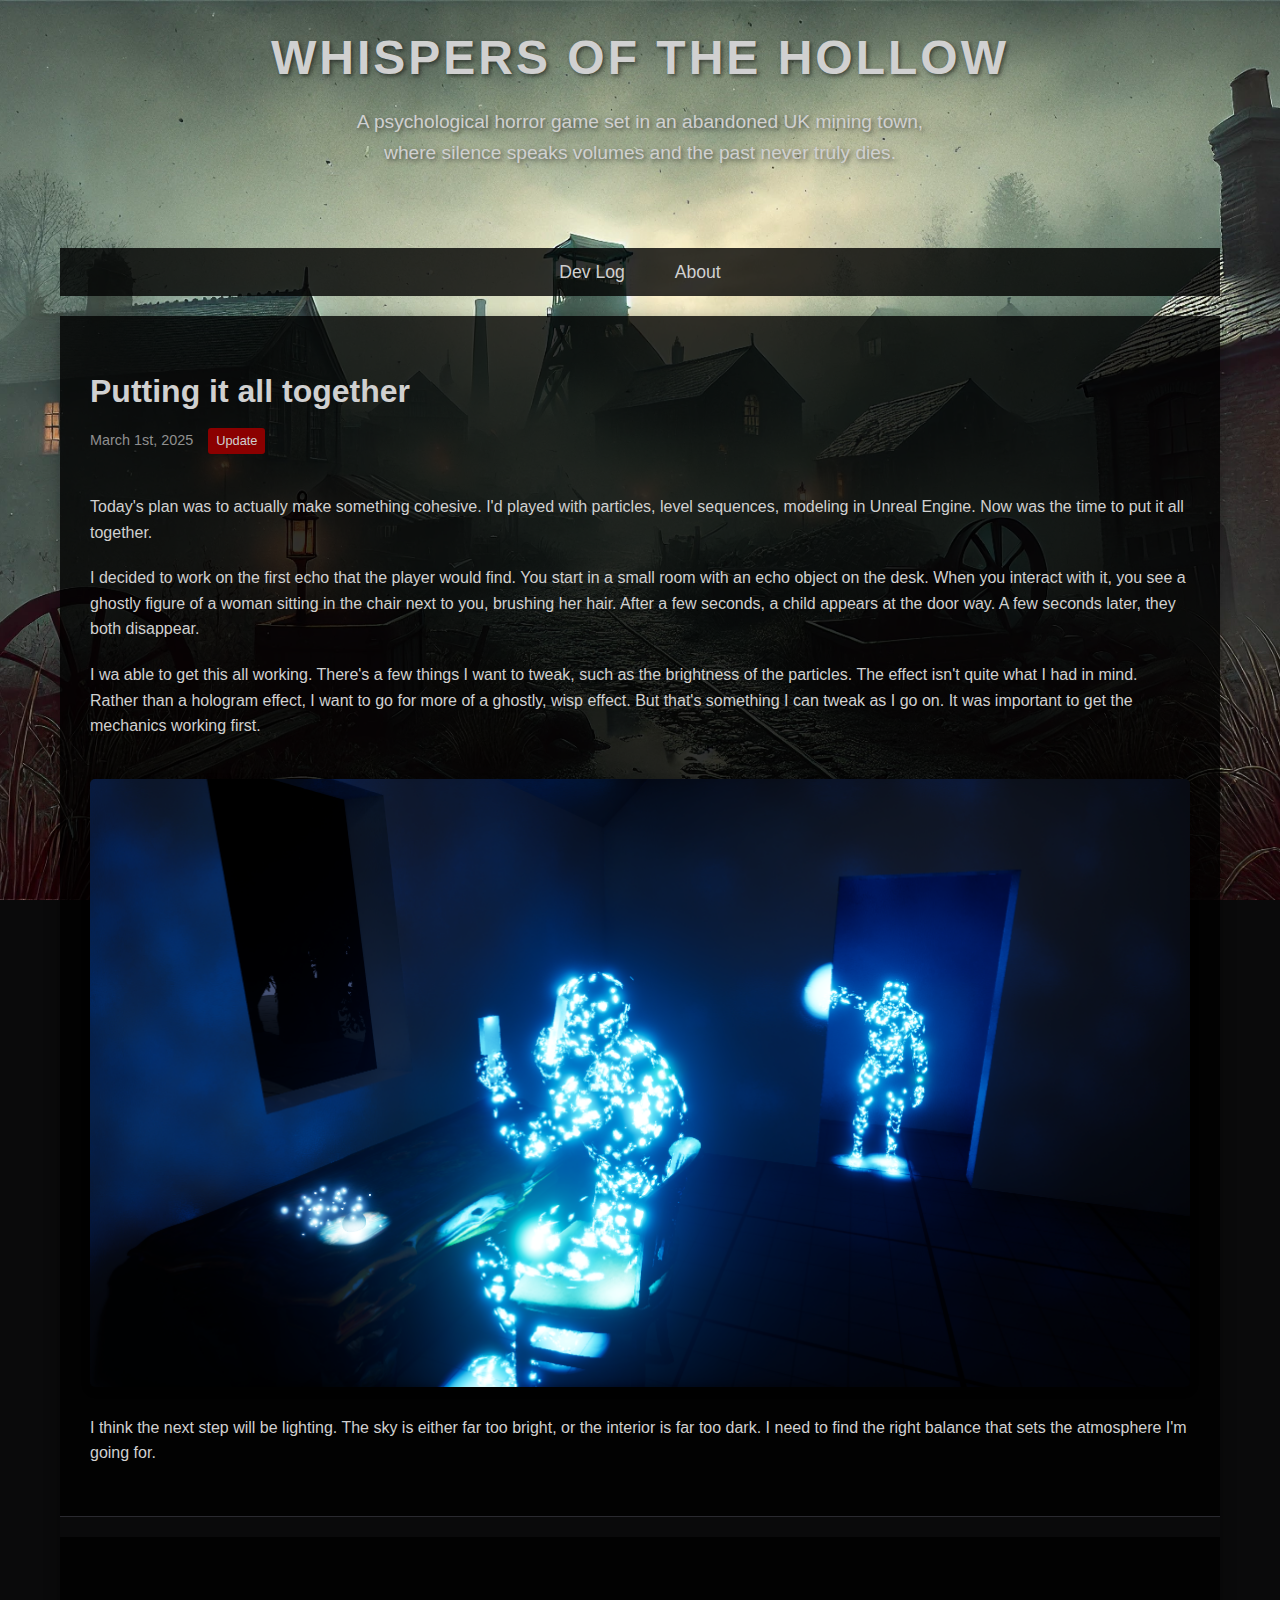
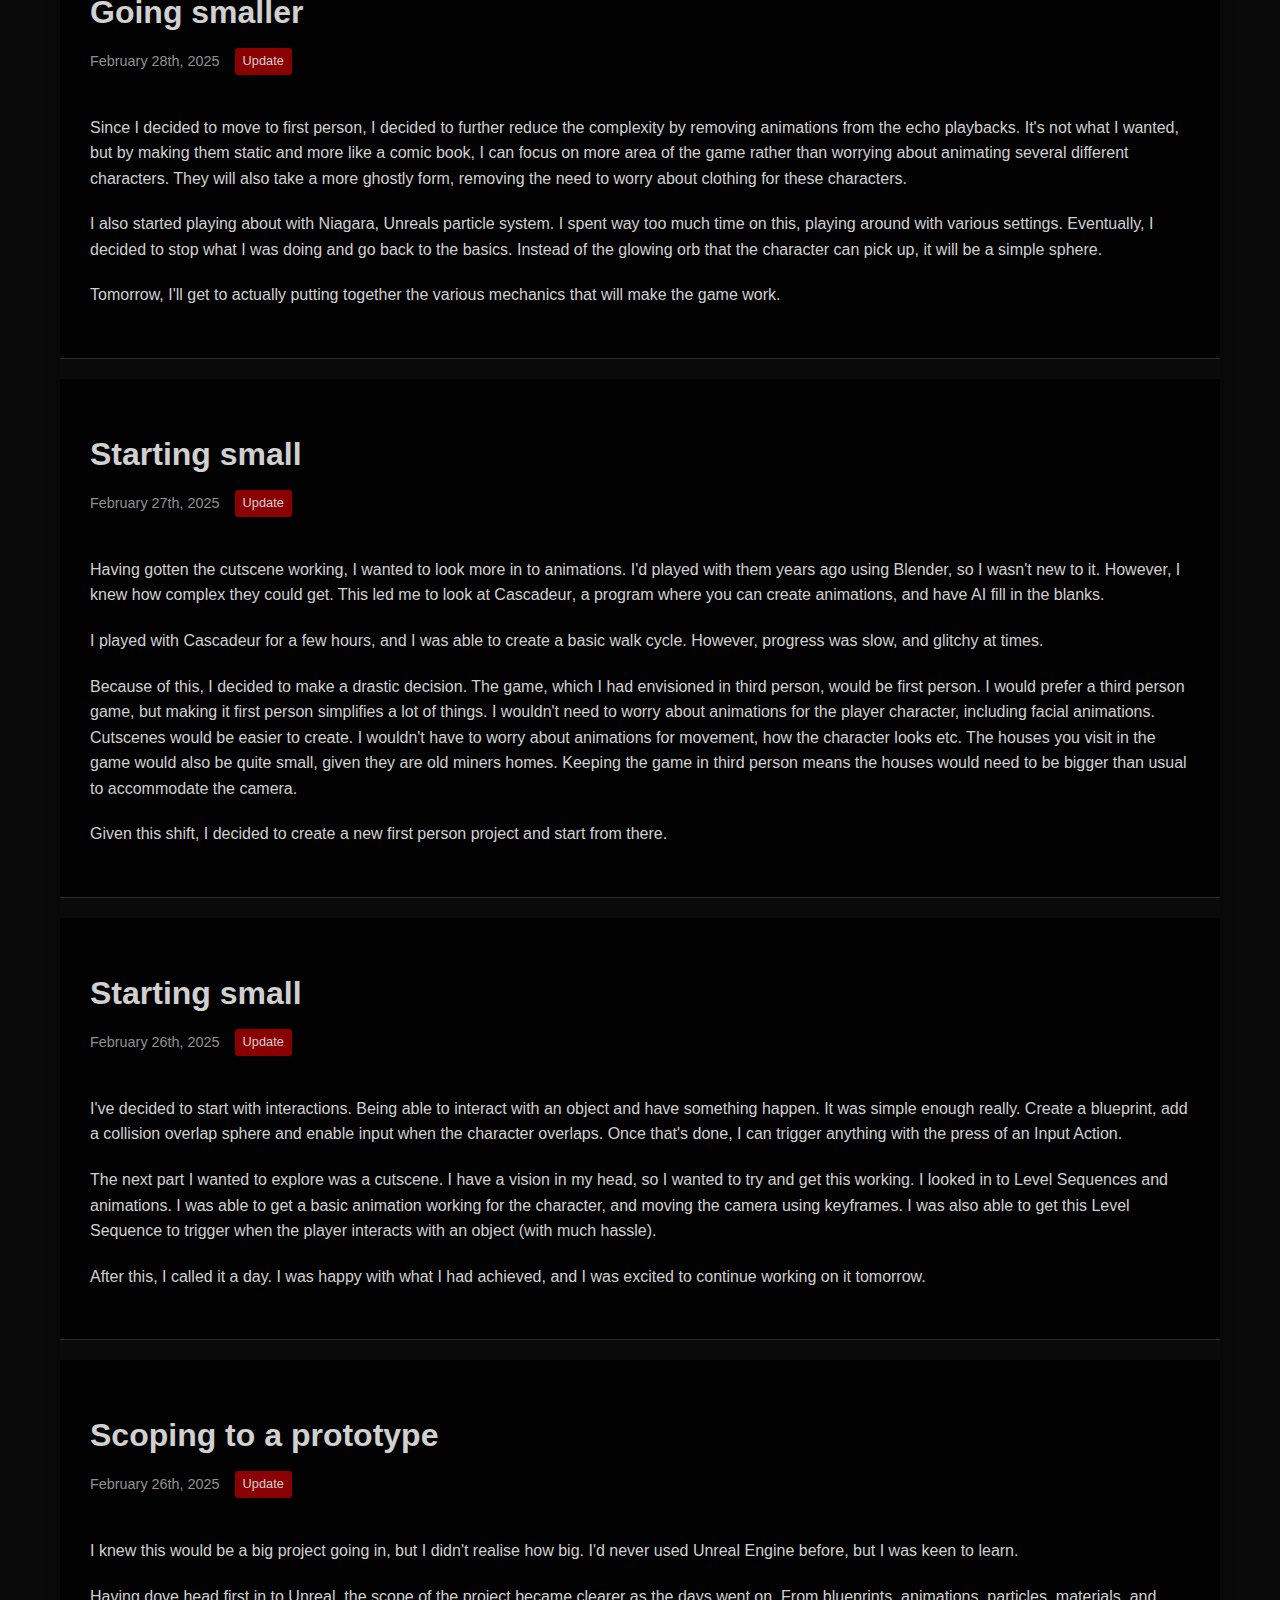
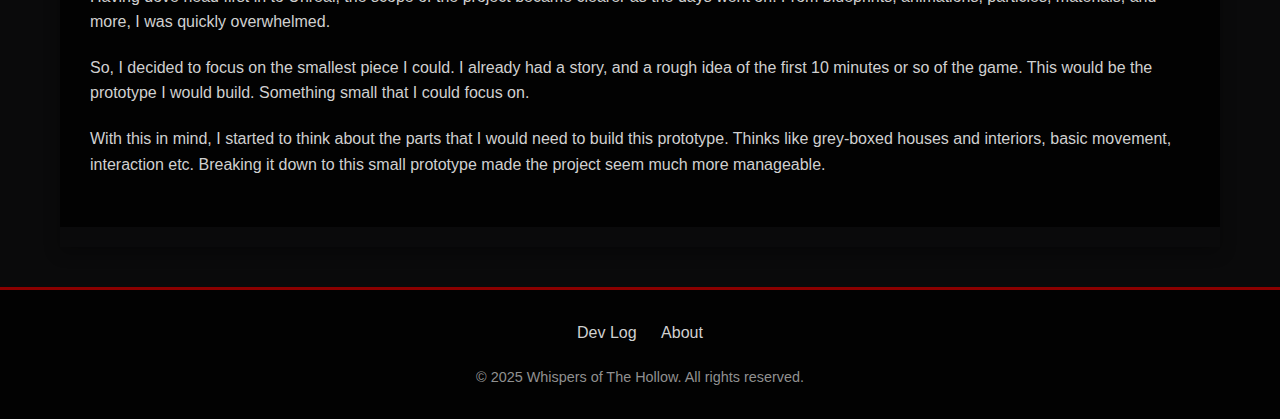
<file: index.html>
<!DOCTYPE html>
<html lang="en">
<head>
    <meta charset="UTF-8">
    <meta name="viewport" content="width=device-width, initial-scale=1.0">
    <title>Whispers of The Hollow - Development Log</title>
    <link rel="stylesheet" href="main.css" />
</head>
<body>
<header>
    <div class="container header-content">
        <h1 class="site-title">Whispers of The Hollow</h1>
        <p class="site-description">A psychological horror game set in an abandoned UK mining town, where silence speaks volumes and the past never truly dies.</p>
    </div>
</header>

<div class="container main-content">
    <nav class="devlog-nav">
        <ul>
            <li><a href="index.html">Dev Log</a></li>
            <li><a href="about.html">About</a></li>
        </ul>
    </nav>
    <main class="devlog">
        <article class="devlog-entry">
            <header class="entry-header">
                <h2 class="entry-title">Putting it all together</h2>
                <div class="entry-meta">
                    <span class="entry-date">March 1st, 2025</span>
                    <span class="entry-category">Update</span>
                </div>
            </header>
            <div class="entry-content">
                <p>
                    Today's plan was to actually make something cohesive.
                    I'd played with particles, level sequences, modeling in Unreal Engine. Now was the time to put it all together.
                </p>
                <p>
                    I decided to work on the first echo that the player would find. You start in a small room with an echo object on the desk.
                    When you interact with it, you see a ghostly figure of a woman sitting in the chair next to you, brushing her hair.
                    After a few seconds, a child appears at the door way. A few seconds later, they both disappear.
                </p>
                <p>
                    I wa able to get this all working. There's a few things I want to tweak, such as the brightness of the particles.
                    The effect isn't quite what I had in mind. Rather than a hologram effect, I want to go for more of a ghostly, wisp effect.
                    But that's something I can tweak as I go on. It was important to get the mechanics working first.
                </p>
                <img src="images/echo_prototype.png" alt="Echo Prototype" class="entry-image" />
                <p>
                    I think the next step will be lighting. The sky is either far too bright, or the interior is far too dark. I need
                    to find the right balance that sets the atmosphere I'm going for.
                </p>
            </div>
        </article>

        <article class="devlog-entry">
            <header class="entry-header">
                <h2 class="entry-title">Going smaller</h2>
                <div class="entry-meta">
                    <span class="entry-date">February 28th, 2025</span>
                    <span class="entry-category">Update</span>
                </div>
            </header>
            <div class="entry-content">
                <p>
                    Since I decided to move to first person, I decided to further reduce the complexity by removing animations from the echo playbacks.
                    It's not what I wanted, but by making them static and more like a comic book, I can focus on more area of the game rather than worrying about animating several different characters.
                    They will also take a more ghostly form, removing the need to worry about clothing for these characters.
                </p>
                <p>
                    I also started playing about with Niagara, Unreals particle system. I spent way too much time on this, playing around with various settings.
                    Eventually, I decided to stop what I was doing and go back to the basics. Instead of the glowing orb that the character can pick up, it will be a simple sphere.
                </p>
                <p>
                    Tomorrow, I'll get to actually putting together the various mechanics that will make the game work.
                </p>
            </div>
        </article>

        <article class="devlog-entry">
            <header class="entry-header">
                <h2 class="entry-title">Starting small</h2>
                <div class="entry-meta">
                    <span class="entry-date">February 27th, 2025</span>
                    <span class="entry-category">Update</span>
                </div>
            </header>
            <div class="entry-content">
                <p>
                    Having gotten the cutscene working, I wanted to look more in to animations. I'd played with them years ago using Blender, so I wasn't new to it.
                    However, I knew how complex they could get.
                    This led me to look at <a href="https://cascadeur.com/" target="_blank" rel="nofollow">Cascadeur</a>, a program where you can create animations, and have AI fill in the blanks.
                </p>
                <p>
                    I played with Cascadeur for a few hours, and I was able to create a basic walk cycle. However, progress was slow, and glitchy at times.
                </p>
                <p>
                    Because of this, I decided to make a drastic decision. The game, which I had envisioned in third person, would be first person.
                    I would prefer a third person game, but making it first person simplifies a lot of things.
                    I wouldn't need to worry about animations for the player character, including facial animations. Cutscenes would be easier to create.
                    I wouldn't have to worry about animations for movement, how the character looks etc.
                    The houses you visit in the game would also be quite small, given they are old miners homes. Keeping the game in third person means the houses
                    would need to be bigger than usual to accommodate the camera.
                </p>
                <p>
                    Given this shift, I decided to create a new first person project and start from there.
                </p>
            </div>
        </article>

        <article class="devlog-entry">
            <header class="entry-header">
                <h2 class="entry-title">Starting small</h2>
                <div class="entry-meta">
                    <span class="entry-date">February 26th, 2025</span>
                    <span class="entry-category">Update</span>
                </div>
            </header>
            <div class="entry-content">
                <p>
                    I've decided to start with interactions. Being able to interact with an object and have something happen.
                    It was simple enough really. Create a blueprint, add a collision overlap sphere and enable input when the character overlaps.
                    Once that's done, I can trigger anything with the press of an Input Action.
                </p>
                <p>
                    The next part I wanted to explore was a cutscene. I have a vision in my head, so I wanted to try and get this working.
                    I looked in to Level Sequences and animations. I was able to get a basic animation working for the character, and moving the camera using keyframes.
                    I was also able to get this Level Sequence to trigger when the player interacts with an object (with much hassle).
                </p>
                <p>
                    After this, I called it a day. I was happy with what I had achieved, and I was excited to continue working on it tomorrow.
                </p>
            </div>
        </article>

        <article class="devlog-entry">
            <header class="entry-header">
                <h2 class="entry-title">Scoping to a prototype</h2>
                <div class="entry-meta">
                    <span class="entry-date">February 26th, 2025</span>
                    <span class="entry-category">Update</span>
                </div>
            </header>
            <div class="entry-content">
                <p>
                    I knew this would be a big project going in, but I didn't realise how big. I'd never used Unreal Engine before, but I was keen to learn.
                </p>
                <p>
                    Having dove head first in to Unreal, the scope of the project became clearer as the days went on.
                    From blueprints, animations, particles, materials, and more, I was quickly overwhelmed.
                </p>
                <p>
                    So, I decided to focus on the smallest piece I could. I already had a story, and a rough idea of the first 10 minutes or so of the game.
                    This would be the prototype I would build. Something small that I could focus on.
                </p>
                <p>
                    With this in mind, I started to think about the parts that I would need to build this prototype.
                    Thinks like grey-boxed houses and interiors, basic movement, interaction etc. Breaking it down to this small prototype
                    made the project seem much more manageable.
                </p>
            </div>
        </article>
    </main>
</div>

<footer>
    <div class="container">
        <div class="footer-content">
            <div class="footer-links">
                <a href="index.html">Dev Log</a>
                <a href="about.html">About</a>
            </div>
            <p class="copyright">© 2025 Whispers of The Hollow. All rights reserved.</p>
        </div>
    </div>
</footer>
</body>
</html>
</file>
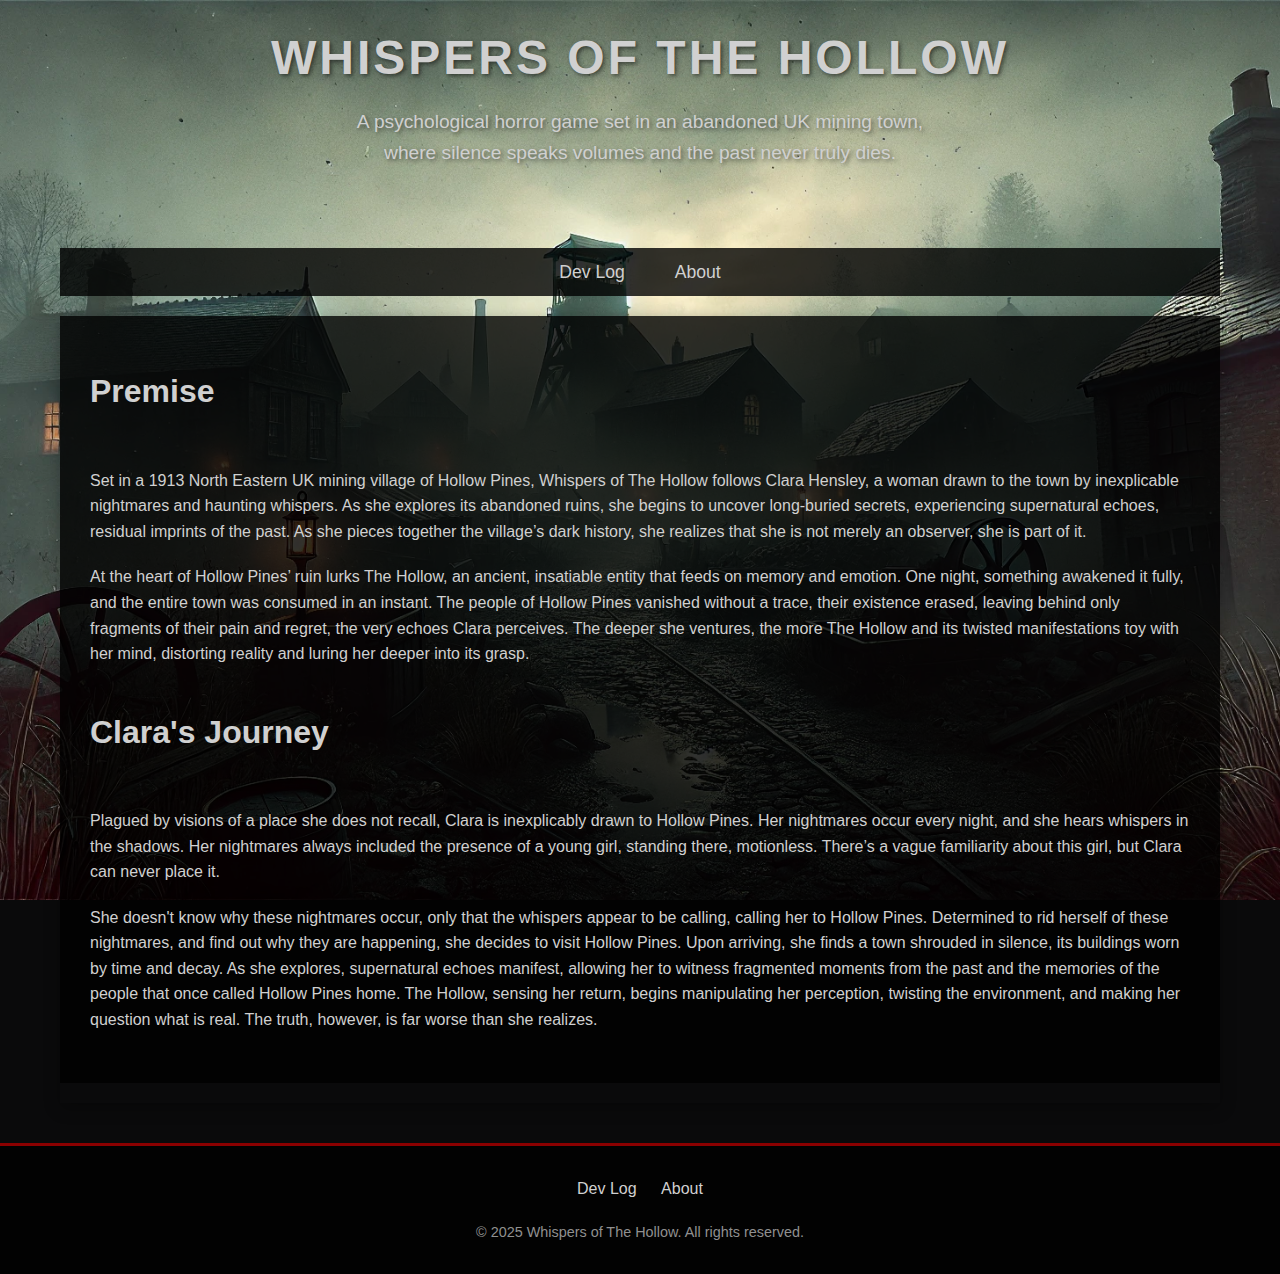
<file: about.html>
<!DOCTYPE html>
<html lang="en">
<head>
    <meta charset="UTF-8">
    <meta name="viewport" content="width=device-width, initial-scale=1.0">
    <title>Whispers of The Hollow - Development Log</title>
    <link rel="stylesheet" href="main.css" />
</head>
<body>
<header>
    <div class="container header-content">
        <h1 class="site-title">Whispers of The Hollow</h1>
        <p class="site-description">A psychological horror game set in an abandoned UK mining town, where silence speaks volumes and the past never truly dies.</p>
    </div>
</header>

<div class="container main-content">
    <nav class="devlog-nav">
        <ul>
            <li><a href="index.html">Dev Log</a></li>
            <li><a href="about.html">About</a></li>
        </ul>
    </nav>
    <main class="devlog">
        <article class="devlog-entry">
            <header class="entry-header">
                <h2 class="entry-title">Premise</h2>
            </header>
            <div class="entry-content">
                <p>
                    Set in a 1913 North Eastern UK mining village of Hollow Pines, Whispers of The Hollow follows Clara Hensley, a woman drawn to the town by inexplicable nightmares and haunting whispers. As she explores its abandoned ruins, she begins to uncover long-buried secrets, experiencing supernatural echoes, residual imprints of the past. As she pieces together the village’s dark history, she realizes that she is not merely an observer, she is part of it.
                </p>
                <p>
                    At the heart of Hollow Pines’ ruin lurks The Hollow, an ancient, insatiable entity that feeds on memory and emotion. One night, something awakened it fully, and the entire town was consumed in an instant. The people of Hollow Pines vanished without a trace, their existence erased, leaving behind only fragments of their pain and regret, the very echoes Clara perceives. The deeper she ventures, the more The Hollow and its twisted manifestations toy with her mind, distorting reality and luring her deeper into its grasp.
                </p>
            </div>
            <header class="entry-header">
                <h2 class="entry-title">Clara's Journey</h2>
            </header>
            <div class="entry-content">
                <p>
                    Plagued by visions of a place she does not recall, Clara is inexplicably drawn to Hollow Pines. Her nightmares occur every night, and she hears whispers in the shadows. Her nightmares always included the presence of a young girl, standing there, motionless. There’s a vague familiarity about this girl, but Clara can never place it.
                </p>
                <p>
                    She doesn't know why these nightmares occur, only that the whispers appear to be calling, calling her to Hollow Pines. Determined to rid herself of these nightmares, and find out why they are happening, she decides to visit Hollow Pines.
                    Upon arriving, she finds a town shrouded in silence, its buildings worn by time and decay. As she explores, supernatural echoes manifest, allowing her to witness fragmented moments from the past and the memories of the people that once called Hollow Pines home. The Hollow, sensing her return, begins manipulating her perception, twisting the environment, and making her question what is real.
                    The truth, however, is far worse than she realizes.
                </p>
        </article>
    </main>
</div>

<footer>
    <div class="container">
        <div class="footer-content">
            <div class="footer-links">
                <a href="index.html">Dev Log</a>
                <a href="about.html">About</a>
            </div>
            <p class="copyright">© 2025 Whispers of The Hollow. All rights reserved.</p>
        </div>
    </div>
</footer>
</body>
</html>
</file>
<file: main.css>
/* Base Styles */
:root {
    --dark-bg: #0a0a0b;
    --medium-bg: rgba(0, 0, 0, 0.8);
    --light-bg: #2a2a30;
    --accent: #8b0000;
    --text: #d0d0d0;
    --text-dim: #909090;
    --header-font: 'Georgia', serif;
    --body-font: 'Helvetica', sans-serif, serif;
}

* {
    margin: 0;
    padding: 0;
    box-sizing: border-box;
}

body {
    background-color: var(--dark-bg);
    color: var(--text);
    font-family: var(--body-font);
    line-height: 1.6;
    background-image: url('images/background.webp');
    background-size: cover;
    background-position: center;
    background-attachment: fixed;
}

.container {
    max-width: 1200px;
    margin: 0 auto;
    padding: 0 20px;
    z-index: 1;
}

/* Header Styles */
header {
    padding: 20px 0;
    position: relative;
    overflow: hidden;
}

.header-content {
    position: relative;
    z-index: 2;
}

.site-title {
    font-size: 3rem;
    margin-bottom: 10px;
    text-transform: uppercase;
    letter-spacing: 3px;
    color: var(--text);
    text-shadow: 2px 2px 4px rgba(0, 0, 0, 0.5);
    text-align: center;
}

.site-description {
    font-size: 1.2rem;
    color: var(--text);
    max-width: 600px;
    margin: 0 auto 20px;
    text-align: center;
    text-shadow: 2px 2px 4px rgba(0, 0, 0, 0.5);
}

/* Main Content */
.main-content {
    gap: 30px;
    margin: 40px auto;
}


/* Navigation */
nav {
    background-color: var(--medium-bg);
    padding: 10px 0;
    margin-bottom: 20px;
}

nav ul {
    display: flex;
    list-style: none;
    justify-content: center;
    flex-wrap: wrap;
}

nav li {
    margin: 0 15px;
}

nav a {
    color: var(--text);
    text-decoration: none;
    font-size: 1.1rem;
    padding: 5px 10px;
    transition: all 0.3s ease;
    position: relative;
}

a {
    color: var(--text);
    text-decoration: none;
    transition: all 0.3s ease;
    position: relative;
}

a:hover, nav a:hover {
    color: var(--accent);
}

a::after, nav a::after {
    content: '';
    position: absolute;
    bottom: 0;
    left: 0;
    width: 0;
    height: 2px;
    background-color: var(--accent);
    transition: width 0.3s ease;
}

a:hover::after, nav a:hover::after {
    width: 100%;
}


/* Devlog Entries */
.devlog {
    overflow: hidden;
    box-shadow: 0 5px 15px rgba(0, 0, 0, 0.3);
}

.devlog-entry {
    padding: 30px;
    border-bottom: 1px solid var(--light-bg);
    margin-bottom: 20px;
    background-color: var(--medium-bg);
}

.devlog-entry:last-child {
    border-bottom: none;
}

.entry-header {
    margin-bottom: 20px;
}

.entry-title {
    font-size: 2rem;
    margin-bottom: 10px;
    color: var(--text);
}

.entry-meta {
    color: var(--text-dim);
    font-size: 0.9rem;
    display: flex;
    align-items: center;
}

.entry-date {
    margin-right: 15px;
}

.entry-category {
    background-color: var(--accent);
    color: var(--text);
    padding: 3px 8px;
    border-radius: 3px;
    font-size: 0.8rem;
}

.entry-content p {
    margin-bottom: 20px;
}

.entry-content img {
    max-width: 100%;
    height: auto;
    border-radius: 5px;
    margin: 20px 0;
    box-shadow: 0 3px 10px rgba(0, 0, 0, 0.2);
}

.read-more {
    display: inline-block;
    background-color: var(--accent);
    color: var(--text);
    padding: 8px 15px;
    border-radius: 3px;
    text-decoration: none;
    font-weight: bold;
    transition: all 0.3s ease;
}

.read-more:hover {
    background-color: #a00000;
    transform: translateY(-2px);
    box-shadow: 0 5px 10px rgba(0, 0, 0, 0.2);
}

/* Footer */
footer {
    background-color: var(--medium-bg);
    padding: 30px 0;
    text-align: center;
    border-top: 3px solid var(--accent);
}

.footer-content {
    max-width: 600px;
    margin: 0 auto;
}

.footer-links {
    margin-bottom: 20px;
}

.footer-links a {
    color: var(--text);
    text-decoration: none;
    margin: 0 10px;
    transition: color 0.3s ease;
}

.footer-links a:hover {
    color: var(--accent);
}

.copyright {
    color: var(--text-dim);
    font-size: 0.9rem;
}
</file>
